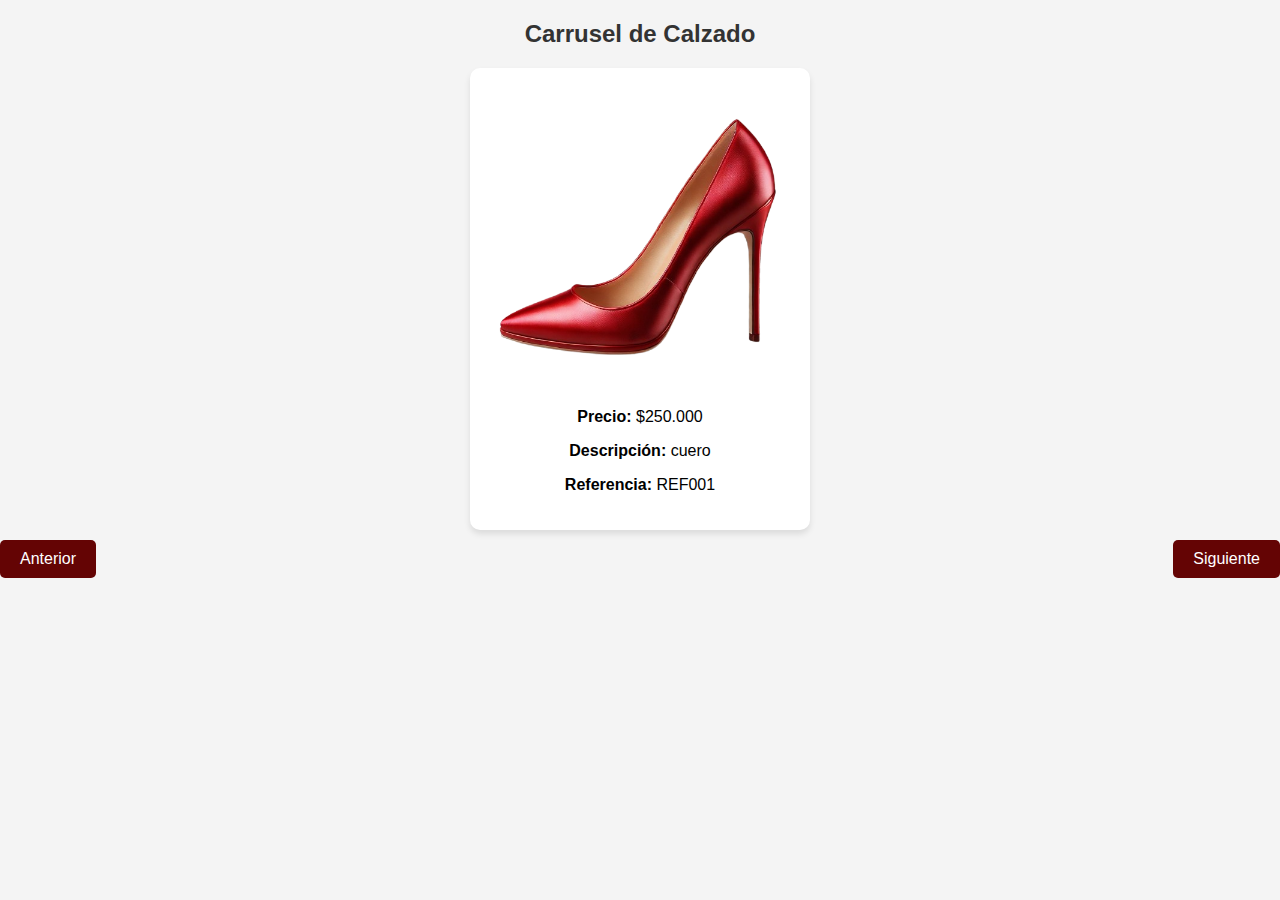
<file: soporte  carrusel/soporte  carrusel/index.html>
<!DOCTYPE html>
<html lang="es">
<head>
    <meta charset="UTF-8">
    <meta name="viewport" content="width=device-width, initial-scale=1.0">
    <link rel="stylesheet" href="./style.css">
    <title>Carrusel de Calzado</title>
    
</head>
<body>
    <h2>Carrusel de Calzado</h2>
    <div class="carrusel">
        <div class="producto">
            <img src="img/la.png" alt="Zapato elegante">
            <p><strong>Precio:</strong> $250.000</p>
            <p><strong>Descripción:</strong> cuero</p>
            <p><strong>Referencia:</strong> REF001</p>
        </div>
        <div class="producto">
            <img src="img/bota negra.png" alt="bota de cuero">
            <p><strong>Precio:</strong> $175.000</p>
            <p><strong>Descripción:</strong>  cuero</p>
            <p><strong>Referencia:</strong> REF002</p>
        </div>
        <div class="producto">
            <img src="img/zapato Beige.jpg" alt="Zapato Beige">
            <p><strong>Precio:</strong> $260.000</p>
            <p><strong>Descripción:</strong> Botines casuales</p>
            <p><strong>Referencia:</strong> REF003</p>
        </div>
        <div class="producto">
            <img src="img/Verde fiesta .jpg" alt="Zapato Verde">
            <p><strong>Precio:</strong> $230.000</p>
            <p><strong>Descripción:</strong> Tacón fiesta</p>
            <p><strong>Referencia:</strong> REF004</p>
        </div>
    </div>
    <div class="botones">
        <button onclick="cambiarProducto(-1)">Anterior</button>
        <button onclick="cambiarProducto(1)">Siguiente</button>
    </div>
    
    <script>
        let indice = 0;
        mostrarProducto(indice);
        
        function mostrarProducto(n) {
            let productos = document.getElementsByClassName("producto");
            for (let i = 0; i < productos.length; i++) {
                productos[i].style.display = "none";
            }
            productos[n].style.display = "block";
        }
        
        function cambiarProducto(n) {
            let productos = document.getElementsByClassName("producto");
            indice = (indice + n + productos.length) % productos.length;
            mostrarProducto(indice);
        }
    </script>
   <script src="mujer.py"></script>
</body>
</html>
</file>
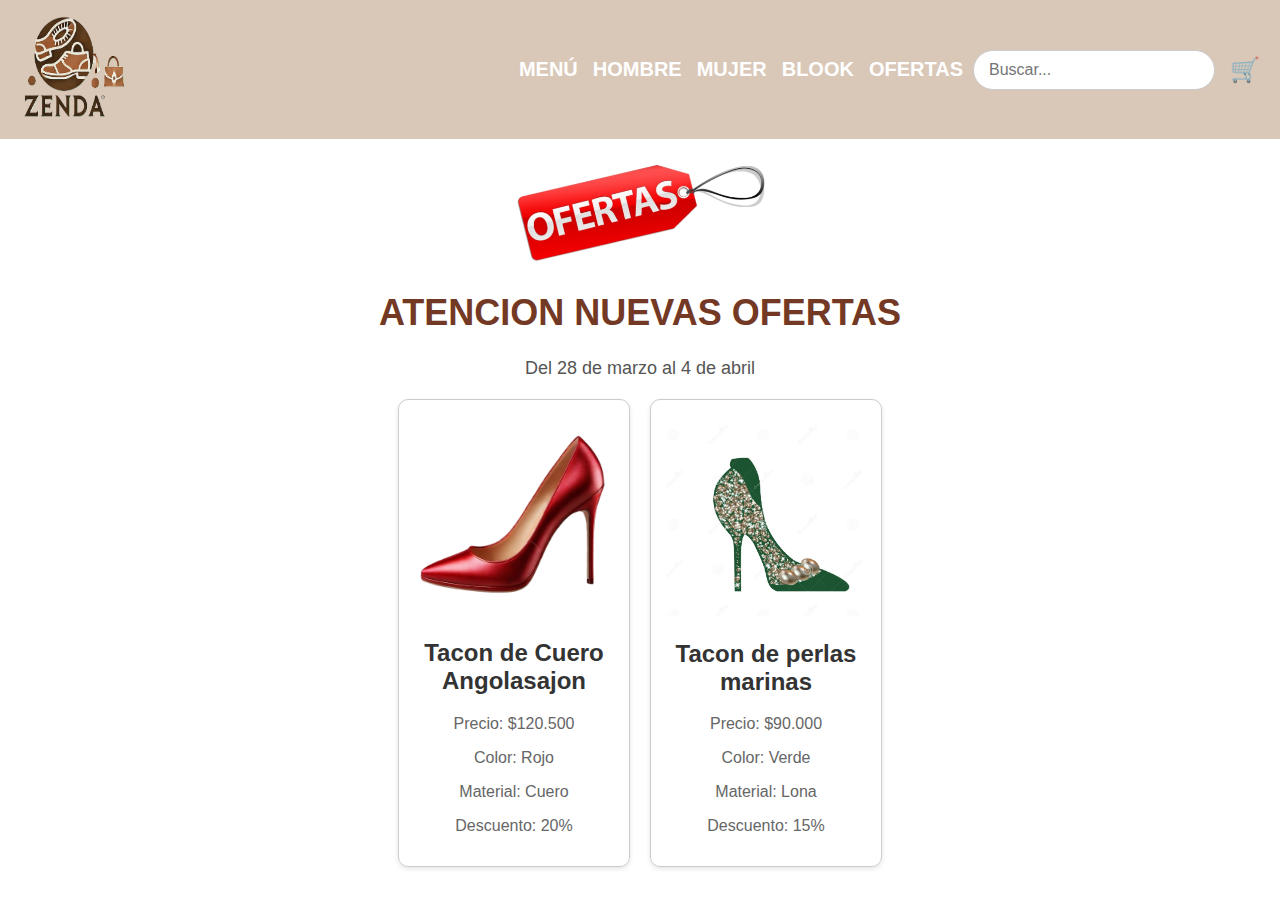
<file: ofertas.html>
<!DOCTYPE html>
<html lang="es">
<head>
    <meta charset="UTF-8">
    <meta name="viewport" content="width=device-width, initial-scale=1.0">
    <link rel="stylesheet" href="../style/ofertar.css">
    <title>Ofertas</title>
</head>
<body>
    <header>
        <div class="logo-container">
            <img src="../imagenes/logo-zapato.PNG" alt="Logo">
        </div>
        <div class="nav-search-container">
            <nav>
                <ul>
                    <li><a href="index.html "><strong>Menú</strong></a></li>
                    <li><a href="hombre.html">hombre</a></li>
                    <li><a href="mujer.html">mujer</a></li>
                    <li><a href="novedades.html">blook</a></li>
                    <li><a href="ofertas.html">Ofertas</a></li>
                </ul>
            </nav>
            <div class="right-container">
                <div class="search-container">
                    <input type="text" placeholder="Buscar...">
                    <i class="fas fa-search"></i>
                </div>
                <a href="#" class="carrito">🛒</a>
            </div>
        </div>
    </header>

    <main>
        <div class="ofertas-titulo">
            <img src="../imagenes/Oferta.png" alt="Ofertas Logo" style="width: 20%; height: auto;">
            <h1>ATENCION NUEVAS OFERTAS</h1>
            <p>Del 28 de marzo al 4 de abril</p>
        </div>

        <div class="tarjetas-container">
            <div class="tarjeta">
                <img src="../imagenes/Tacon Rojo.png" alt="Tacon Rojo" style="width: 100%; height: auto;">
                <h2>Tacon de Cuero Angolasajon</h2>
                <p>Precio: $120.500</p>
                <p>Color: Rojo</p>
                <p>Material: Cuero</p>
                <p>Descuento: 20%</p>
            </div>
            <div class="tarjeta">
                <img src="../imagenes/Tacon perlas.jpeg" alt="Tacon de Perlas" style="width: 100%; height: auto;">
                <h2>Tacon de perlas marinas</h2>
                <p>Precio: $90.000</p>
                <p>Color: Verde</p>
                <p>Material: Lona</p>
                <p>Descuento: 15%</p>
            </div>
        </div>
    </main>
</body>
</html>
</file>
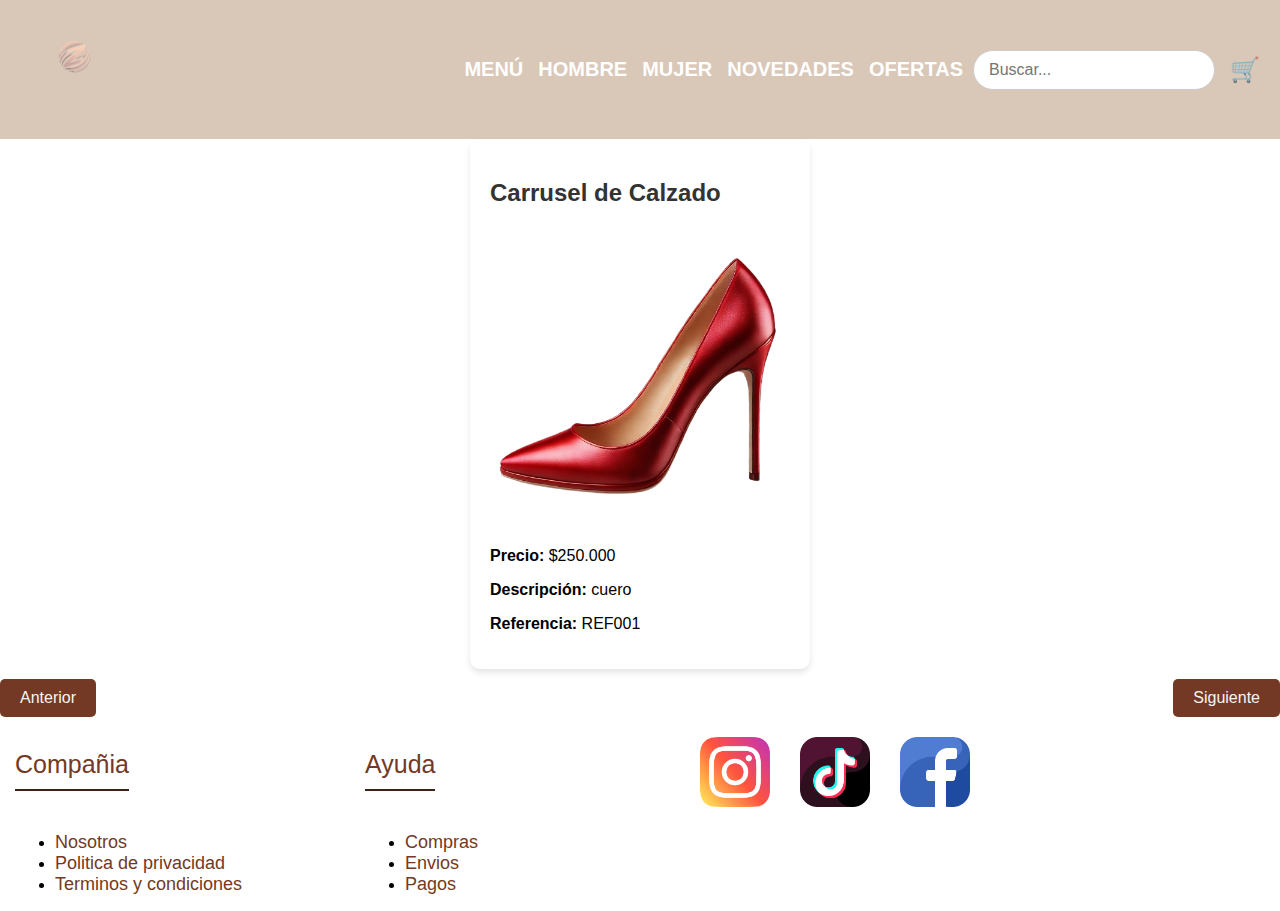
<file: html/mujer.html>
<!DOCTYPE html>
<html lang="es">
<head>
    <meta charset="UTF-8">
    <meta name="viewport" content="width=device-width, initial-scale=1.0">
    <link rel="stylesheet" href="../style/mujer.css">
    <title>Carrusel de Calzado</title>
    
</head>
<body>
    <header>
        <div class="logo-container">
            <img src="../imagenes/Logo.png" alt="Logo">
        </div>
        <div class="nav-search-container">
            <nav>
                <ul>
                    <li><a href="index.html "><strong>Menú</strong></a></li>
                    <li><a href="hombre.html">hombre</a></li>
                    <li><a href="mujer.html">mujer</a></li>
                    <li><a href="novedades.html">Novedades</a></li>
                    <li><a href="ofertas.html">Ofertas</a></li>
                </ul>
            </nav>
            <div class="right-container">
                <div class="search-container">
                    <input type="text" placeholder="Buscar...">
                    <i class="fas fa-search"></i>
                </div>
                <a href="#" class="carrito">🛒</a>
            </div>
        </div>
    </header>
    
    <div class="carrusel">
        <h2>Carrusel de Calzado</h2>
        <div class="producto">
            <img src="../carrusel/img/la.png" alt="Zapato elegante">
            <p><strong>Precio:</strong> $250.000</p>
            <p><strong>Descripción:</strong> cuero</p>
            <p><strong>Referencia:</strong> REF001</p>
        </div>
        <div class="producto">
            <img src="../carrusel/img/bota negra.png" alt="bota de cuero">
            <p><strong>Precio:</strong> $175.000</p>
            <p><strong>Descripción:</strong> Bota de cuero</p>
            <p><strong>Referencia:</strong> REF002</p>
        </div>
        <div class="producto">
            <img src="../carrusel/img/Verde fiesta .jpg" alt="Zapato de fiesta">
            <p><strong>Precio:</strong> $280.000</p>
            <p><strong>Descripción:</strong> Zapato de fiesta</p>
            <p><strong>Referencia:</strong> REF003</p>
        </div>

        <div class="producto">
            <img src="../carrusel/img/zapato Beige.jpg" alt="botin elegante ">
            <p><strong>Precio:</strong> $195.000</p>
            <p><strong>Descripción:</strong> Botin elegante</p>
            <p><strong>Referencia:</strong> REF004</p>
        </diV>


    </div>
    <div class="botones">
        <button onclick="cambiarProducto(-1)">Anterior</button>
        <button onclick="cambiarProducto(1)">Siguiente</button>
    </div>

<script src="../carrusel/mujer.py"></script>
<script src="../carrusel/controlador.js"></script>
</body>
<footer class="footer">
        <div class="container2">
            <div class="footer-row">
                <div class="footer-link">
                         <h4>Compañia</h4>
                        <ul>
                            <li><a href="#">Nosotros</a></li>
                            <li><a href="#">Politica de privacidad</a></li>
                            <li><a href="#">Terminos y condiciones</a></li> 
                         </ul>
                </div>
                <div class="footer-link">
                    <h4>Ayuda</h4>
                    <ul>
                        <li><a href="#">Compras</a></li>
                        <li><a href="#">Envios</a></li>
                        <li><a href="#">Pagos</a></li>
                    </ul>
                </div>
                <div class="foother-link">
                    <a href="#"><img src="../image/instagram.png" alt=""></a>
                    <a href="#"><img src="../image/tik-tok.png" alt=""></a>
                    <a href="3"><img src="../image/facebook.png" alt=""></a>
                </div>
            </div>
        </div>
        
    </footer>
</html>
</file>
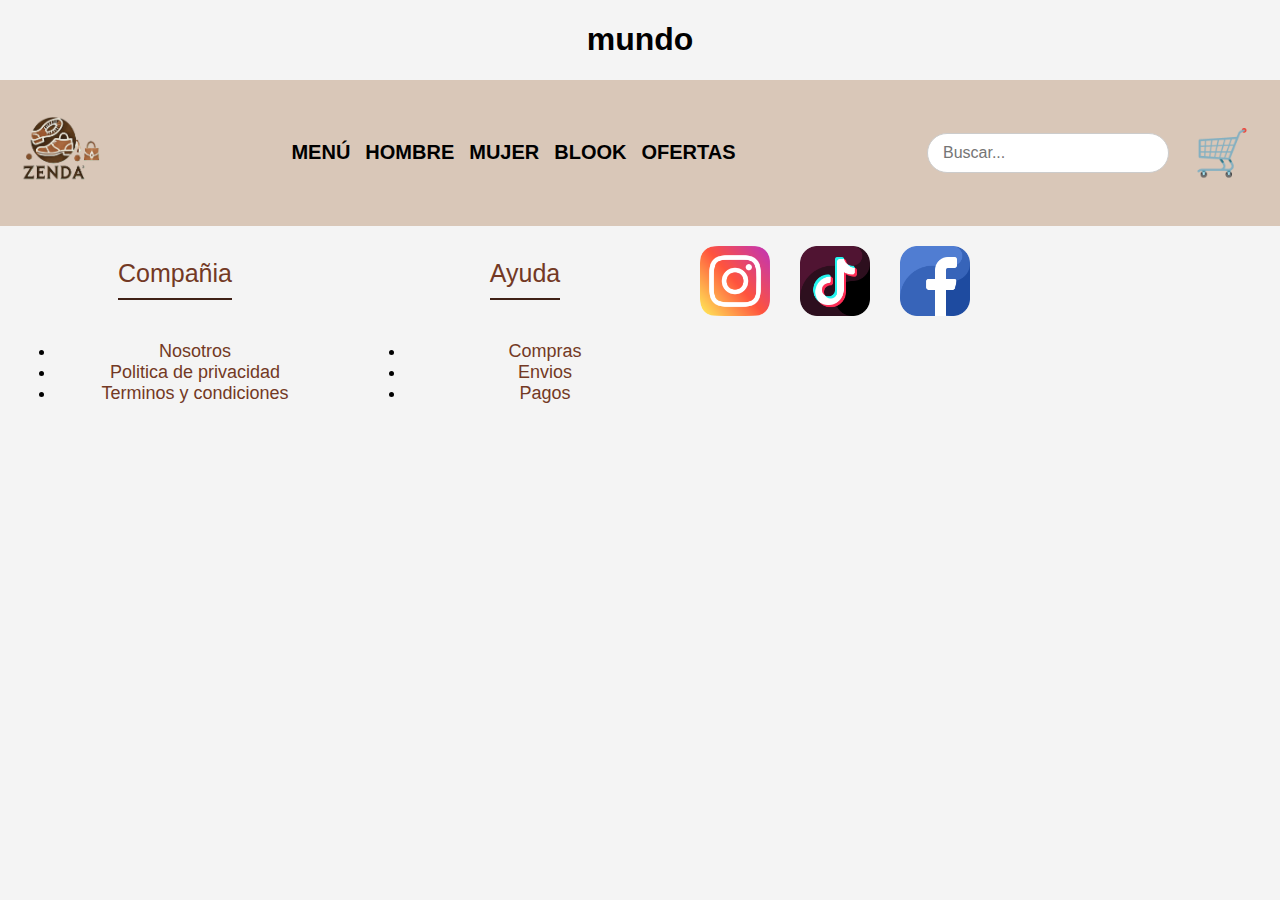
<file: Proyecto-Pagina-main/html/carrito.html>
<!DOCTYPE html>
<html lang="es">
<head>
    <meta charset="UTF-8">
    <meta name="viewport" content="width=device-width, initial-scale=1.0">
    <link rel="stylesheet" href="../style/mujer.css">
    <title>Carrusel de Calzado</title>
</head>
<body>

    <div class="barra-superior">
        <h1>mundo</h1>
    </div>
    
    <header>
        <!-- Logo alineado a la izquierda -->
        <div class="logo-container">
            <h1><img src="../imagenes/logo-zapato.PNG" alt="Logo"></h1>
        </div>

        <!-- Navegación centrada -->
        <nav>
            <ul>
                <li><a href="index.html "><strong>Menú</strong></a></li>
                <li><a href="hombre.html">hombre</a></li>
                <li><a href="mujer.html">mujer</a></li>
                <li><a href="novedades.html">blook</a></li>
                <li><a href="ofertas.html">Ofertas</a></li>
            </ul>
        </nav>

        <!-- Search y carrito alineados a la derecha -->
        <div class="right-container">
            <div class="search-container">
                <i class="fas fa-search"></i>
                <input type="text" placeholder="Buscar...">
            </div>
            <a href="#" class="carrito">🛒</a>
        </div>
    </header>

    <footer class="footer">
        <div class="container2">
            <div class="footer-row">
                <div class="footer-link">
                         <h4>Compañia</h4>
                        <ul>
                            <li><a href="#">Nosotros</a></li>
                            <li><a href="#">Politica de privacidad</a></li>
                            <li><a href="#">Terminos y condiciones</a></li> 
                         </ul>
                </div>
                <div class="footer-link">
                    <h4>Ayuda</h4>
                    <ul>
                        <li><a href="#">Compras</a></li>
                        <li><a href="#">Envios</a></li>
                        <li><a href="#">Pagos</a></li>
                    </ul>
                </div>
                <div class="foother-link">
                    <a href="#"><img src="../imagenes/instagram.png" alt=""></a>
                    <a href="#"><img src="../imagenes/tik-tok.png" alt=""></a>
                    <a href="3"><img src="../imagenes/facebook.png" alt=""></a>
                </div>
            </div>
        </div>
        
    </footer>
    
</body>
</html>
</file>
<file: soporte  carrusel/soporte  carrusel/style.css>
body {
    font-family: Arial, sans-serif;
    text-align: center;
    background-color: #f4f4f4;
    margin: 0;
    padding: 0;
}

.carrusel {
    position: relative;
    max-width: 300px;
    margin: auto;
    background: white;
    padding: 20px;
    border-radius: 10px;
    box-shadow: 0px 4px 6px rgba(0, 0, 0, 0.1);
   
}

.producto {
    display: none;
}

.producto img {
    width: 100%;
    border-radius: 10px;
}

.botones {
    margin-top: 10px;
    display: flex;
    justify-content: space-between;
}

.botones button {
    background-color: #640404;
    color: white;
    border: none;
    padding: 10px 20px;
    border-radius: 5px;
    cursor: pointer;
    font-size: 16px;
}

.botones button:hover {
    background-color: #73473D
    ;
}

h2 {
    color: #333;
}
</file>
<file: style/ofertar.css>
body {
    margin: 0;
    padding: 0;
    box-sizing: border-box;
    font-family: Arial, sans-serif;
}

/* Estilo del encabezado */
header {
    background-color: #D9C7B8;
    padding: 15px 20px;
    height: 500%;
    display: flex;
    align-items: center;  
    justify-content: space-between; 
}

/* Logo a la izquierda */
.logo-container img {
    width: 105px;
    height: 105px;
}

/* Contenedor de navegación y búsqueda */
.nav-search-container {
    display: flex;
    align-items: center;
    gap: 10px; /* Reduce la separación entre el menú y el buscador */
}

/* Navegación */
nav ul {
    list-style: none;
    padding: 0;
    margin: 0;
    display: flex;
    gap: 15px; /* Reduce el espacio entre los elementos del menú */
    align-items: center;
}

nav li {
    display: inline;
}

nav a {
    text-transform: uppercase;
    color: rgb(255, 255, 255);
    font-weight: bold;
    font-size: 20px; /* Mantiene el tamaño del texto */
    text-decoration: none;
}

nav a:hover {
    color: #000000;
    text-decoration: underline;
}

/* Search y carrito alineados a la derecha */
.right-container {
    display: flex;
    align-items: center;
    gap: 15px;
}

/* Barra de búsqueda */
.search-container {
    display: flex;
    align-items: center;
    border: 1px solid #ccc;
    border-radius: 20px;
    padding: 5px 10px;
    width: 220px; /* Tamaño ligeramente reducido */
    background: white;
}

.search-container input {
    border: none;
    outline: none;
    flex: 1;
    padding: 5px;
    font-size: 16px;
}

.search-container i {
    color: gray;
}

/* Estilo del carrito */
.carrito {
    font-size: 24px;
    color: black;
    cursor: pointer;
    text-decoration: none;
}

.carrito:hover {
    color: #733924;
}

/* Estilo para el título y descripción de Ofertas */
.ofertas-titulo {
    text-align: center;
    margin: 20px 0;
}

.ofertas-titulo h1 {
    font-size: 36px;
    color: #733924;
}

.ofertas-titulo p {
    font-size: 18px;
    color: #555;
}

/* Estilo para las tarjetas */
.tarjetas-container {
    display: flex;
    justify-content: center;
    gap: 20px;
    margin: 20px;
}

.tarjeta {
    border: 1px solid #ccc;
    border-radius: 10px;
    padding: 15px;
    width: 200px;
    text-align: center;
    box-shadow: 0 2px 5px rgba(0, 0, 0, 0.1);
}

.tarjeta h2 {
    font-size: 24px;
    color: #333;
}

.tarjeta p {
    font-size: 16px;
    color: #666;
}
</file>
<file: style/mujer.css>
body {
    margin: 0;
    padding: 0;
    box-sizing: border-box;
    font-family: Arial, sans-serif;
}

/* Estilo del encabezado */
header {
    background-color: #D9C7B8;
    padding: 15px 20px;
    height: 500%;
    display: flex;
    align-items: center;  
    justify-content: space-between; 
}

/* Logo a la izquierda */
.logo-container img {
    width: 105px;
    height: 105px;
}

/* Contenedor de navegación y búsqueda */
.nav-search-container {
    display: flex;
    align-items: center;
    gap: 10px; /* Reduce la separación entre el menú y el buscador */
}

/* Navegación */
nav ul {
    list-style: none;
    padding: 0;
    margin: 0;
    display: flex;
    gap: 15px; /* Reduce el espacio entre los elementos del menú */
    align-items: center;
}

nav li {
    display: inline;
}

nav a {
    text-transform: uppercase;
    color: rgb(255, 255, 255);
    font-weight: bold;
    font-size: 20px; /* Mantiene el tamaño del texto */
    text-decoration: none;
}

nav a:hover {
    color: #000000;
    text-decoration: underline;
}

/* Search y carrito alineados a la derecha */
.right-container {
    display: flex;
    align-items: center;
    gap: 15px;
}

/* Barra de búsqueda */
.search-container {
    display: flex;
    align-items: center;
    border: 1px solid #ccc;
    border-radius: 20px;
    padding: 5px 10px;
    width: 220px; /* Tamaño ligeramente reducido */
    background: white;
}

.search-container input {
    border: none;
    outline: none;
    flex: 1;
    padding: 5px;
    font-size: 16px;
}

.search-container i {
    color: gray;
}

/* Estilo del carrito */
.carrito {
    font-size: 24px;
    color: black;
    cursor: pointer;
    text-decoration: none;
}

.carrito:hover {
    color: #733924;
}

.carrusel {
    position: relative;
    max-width: 300px;
    margin: auto;
    background: white;
    padding: 20px;
    border-radius: 10px;
    box-shadow: 0px 4px 6px rgba(0, 0, 0, 0.1);
   
}

.producto {
    display: none;
}

.producto img {
    width: 100%;
    border-radius: 10px;
}

.botones {
    margin-top: 10px;
    display: flex;
    justify-content: space-between;
}

.botones button {
    background-color: #733924;
    color:whitesmoke;
    border: none;
    padding: 10px 20px;
    border-radius: 5px;
    cursor: pointer;
    font-size: 16px;
}

.botones button:hover {
    background-color: #402116;
}

h2 {
    color: #333;
}

.footer-row{
    display: flex;
    flex-wrap: wrap;
}
.footer-link{
    width: 25%;
    padding: 0 15px;
}

.footer-link h4{
    font-size: 25px;
    color: #733924;
    margin-bottom: 25px;
    font-weight: 500; /* grosor de la letra*/
    border-bottom: 2px solid #402116;
    padding-bottom: 10px;
    display: inline-block;

}

.footer-link ul li a{
    font-size: 18px;
    text-decoration: none; /*Para quitar cualquier decoración (sin subrayado, sin tachado, etc.).*/
    color:#733924 ;
    margin-bottom: 15px;
    transition: all .4 ease;

}



.footer-link ul li a:hover{
    color: #034159;
    padding-left: 10px;
}

.foother-link {
    display: flex;  /* Alinea los elementos hijos (los enlaces) de manera horizontal */
    justify-content: center;  /* Centra los enlaces horizontalmente en el contenedor */
    gap: 30px;  /* Ajusta el espacio entre las imágenes (puedes modificar el valor según lo que necesites) */
    margin-top: 20px; /* Añade un poco de espacio hacia arriba si es necesario */
}

.foother-link a {
    display: inline-block; /* Asegura que los enlaces se comporten como elementos en línea */
}

.foother-link img {
    width: 70px;  /* Ajusta el tamaño de las imágenes */
    height: auto;  /* Mantiene la proporción de las imágenes */
}
</file>
<file: Proyecto-Pagina-main/style/mujer.css>
body {
    font-family: Arial, sans-serif;
    text-align: center;
    background-color: #f4f4f4;
    margin: 0;
    padding: 0;
}

/* Estilo del encabezado */
header {
    background-color: #D9C7B8;
    padding: 15px 20px;
    height: 500%;
    display: flex;
    align-items: center;  
    justify-content: space-between; 
}

/* Logo a la izquierda */
.logo-container img {
    width: 80px;
    height: 65px;
}

/* Contenedor de navegación y búsqueda */
.nav-search-container {
    display: flex;
    align-items: center;
    gap: 10px; /* Reduce la separación entre el menú y el buscador */
}

/* Navegación */
nav ul {
    list-style: none;
    padding: 0;
    margin: 0;
    display: flex;
    gap: 15px; /* Reduce el espacio entre los elementos del menú */
    align-items: center;
}

nav li {
    display: inline;
}

nav a {
    text-transform: uppercase;
    color: black;
    font-weight: bold;
    font-size: 20px; /* Mantiene el tamaño del texto */
    text-decoration: none;
}

nav a:hover {
    color: #733924;
    text-decoration: underline;
}

/* Search y carrito alineados a la derecha */
.right-container {
    display: flex;
    align-items: center;
    gap: 15px;
}

/* Barra de búsqueda */
.search-container {
    display: flex;
    align-items: center;
    border: 1px solid #ccc;
    border-radius: 20px;
    padding: 5px 10px;
    width: 220px; /* Tamaño ligeramente reducido */
    background: white;
}

.search-container input {
    border: none;
    outline: none;
    flex: 1;
    padding: 5px;
    font-size: 16px;
}

.search-container i {
    color: gray;
}

.carrito {
    font-size: 45px !important;
    color: #034159 !important;
    cursor: pointer;
    text-decoration: none;
    padding: 5px 10px;
    border-radius: 5px;
    transition: color 0.3s ease, transform 0.2s ease;
}

.carrito:hover {
    color: #026873 !important;
    transform: scale(1.1);
}



.carrusel {
    position: relative;
    max-width: 300px;
    margin: auto;
    background: white;
    padding: 20px;
    border-radius: 10px;
    box-shadow: 0px 4px 6px rgba(0, 0, 0, 0.1);
   
}

.producto {
    display: none;
}

.producto img {
    width: 100%;
    border-radius: 10px;
}

.botones {
    margin-top: 10px;
    display: flex;
    justify-content: space-between;
}

.botones button {
    background-color: #640404;
    color: white;
    border: none;
    padding: 10px 20px;
    border-radius: 5px;
    cursor: pointer;
    font-size: 16px;
}

.botones button:hover {
    background-color: #73473D
    ;
}

h2 {
    color: #333;
}
.footer-row{
    display: flex;
    flex-wrap: wrap;
}
.footer-link{
    width: 25%;
    padding: 0 15px;
}

.footer-link h4{
    font-size: 25px;
    color: #733924;
    margin-bottom: 25px;
    font-weight: 500; /* grosor de la letra*/
    border-bottom: 2px solid #402116;
    padding-bottom: 10px;
    display: inline-block;

}

.footer-link ul li a{
    font-size: 18px;
    text-decoration: none; /*Para quitar cualquier decoración (sin subrayado, sin tachado, etc.).*/
    color:#733924 ;
    margin-bottom: 15px;
    transition: all .4 ease;

}



.footer-link ul li a:hover{
    color: #034159;
    padding-left: 10px;
}

.foother-link {
    display: flex;  /* Alinea los elementos hijos (los enlaces) de manera horizontal */
    justify-content: center;  /* Centra los enlaces horizontalmente en el contenedor */
    gap: 30px;  /* Ajusta el espacio entre las imágenes (puedes modificar el valor según lo que necesites) */
    margin-top: 20px; /* Añade un poco de espacio hacia arriba si es necesario */
}

.foother-link a {
    display: inline-block; /* Asegura que los enlaces se comporten como elementos en línea */
}

.foother-link img {
    width: 70px;  /* Ajusta el tamaño de las imágenes */
    height: auto;  /* Mantiene la proporción de las imágenes */
}
</file>
